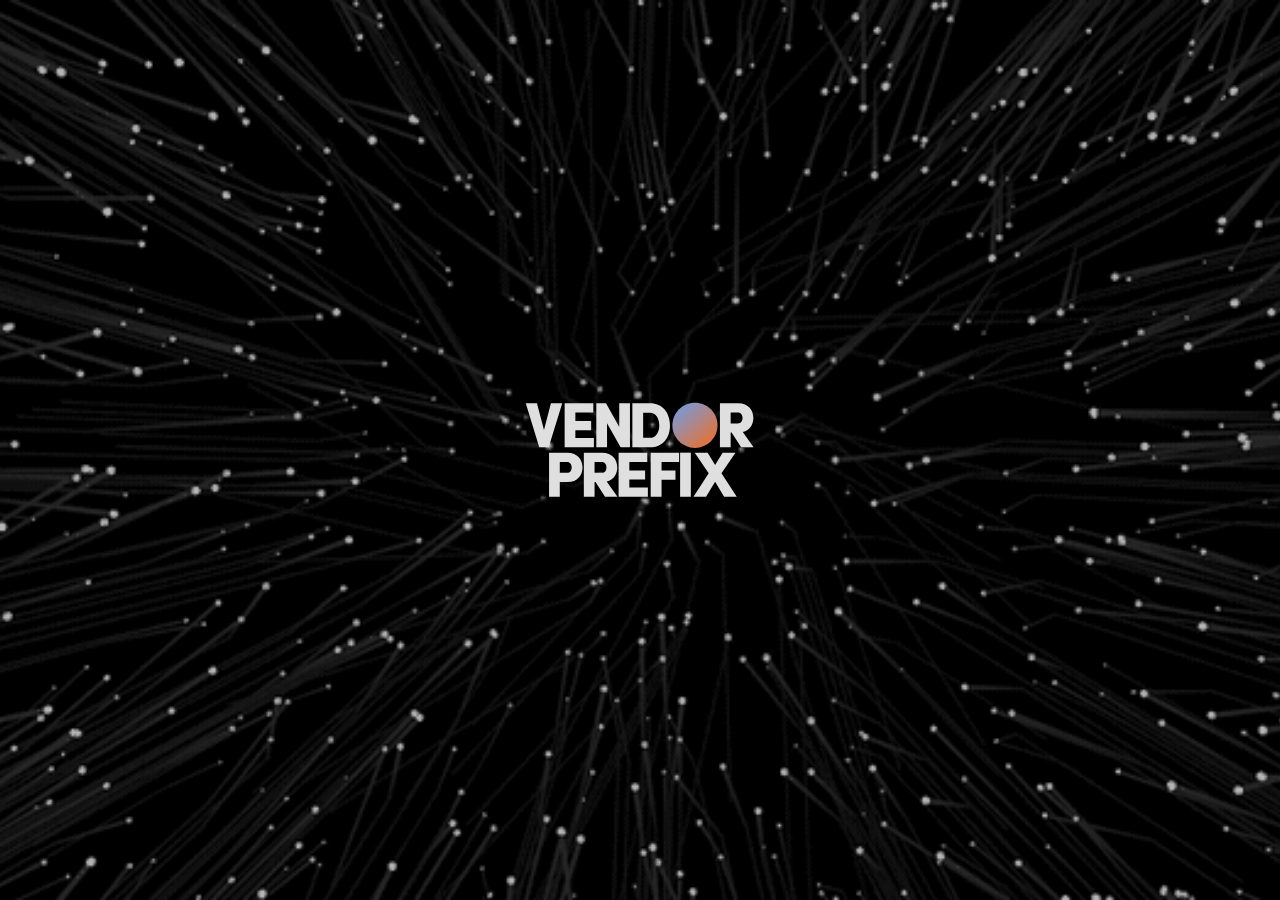
<file: index.html>
<!doctype html>
<html>
  <head>
    <meta content="IE=edge" http-equiv="X-UA-Compatible">
    <meta charset="utf-8">
    <meta content="width=device-width,initial-scale=1.0,minimum-scale=1.0,maximum-scale=1.0,user-scalable=no" name="viewport">

    <title>Vendor Prefix</title>

    <link href="/stylesheets/site.css" rel="stylesheet" />
    <script src="/javascripts/all.js"></script>
  </head>

  <body class="index">
    <div class="">
  <div class="logo">
    <img src="/images/vp-logo.svg" class="pop" alt="Vp logo" />
  </div>
  <div class="background">
  </div>
  <!-- <p class="doc">
  </p> -->
</div>

  </body>
</html>
</file>
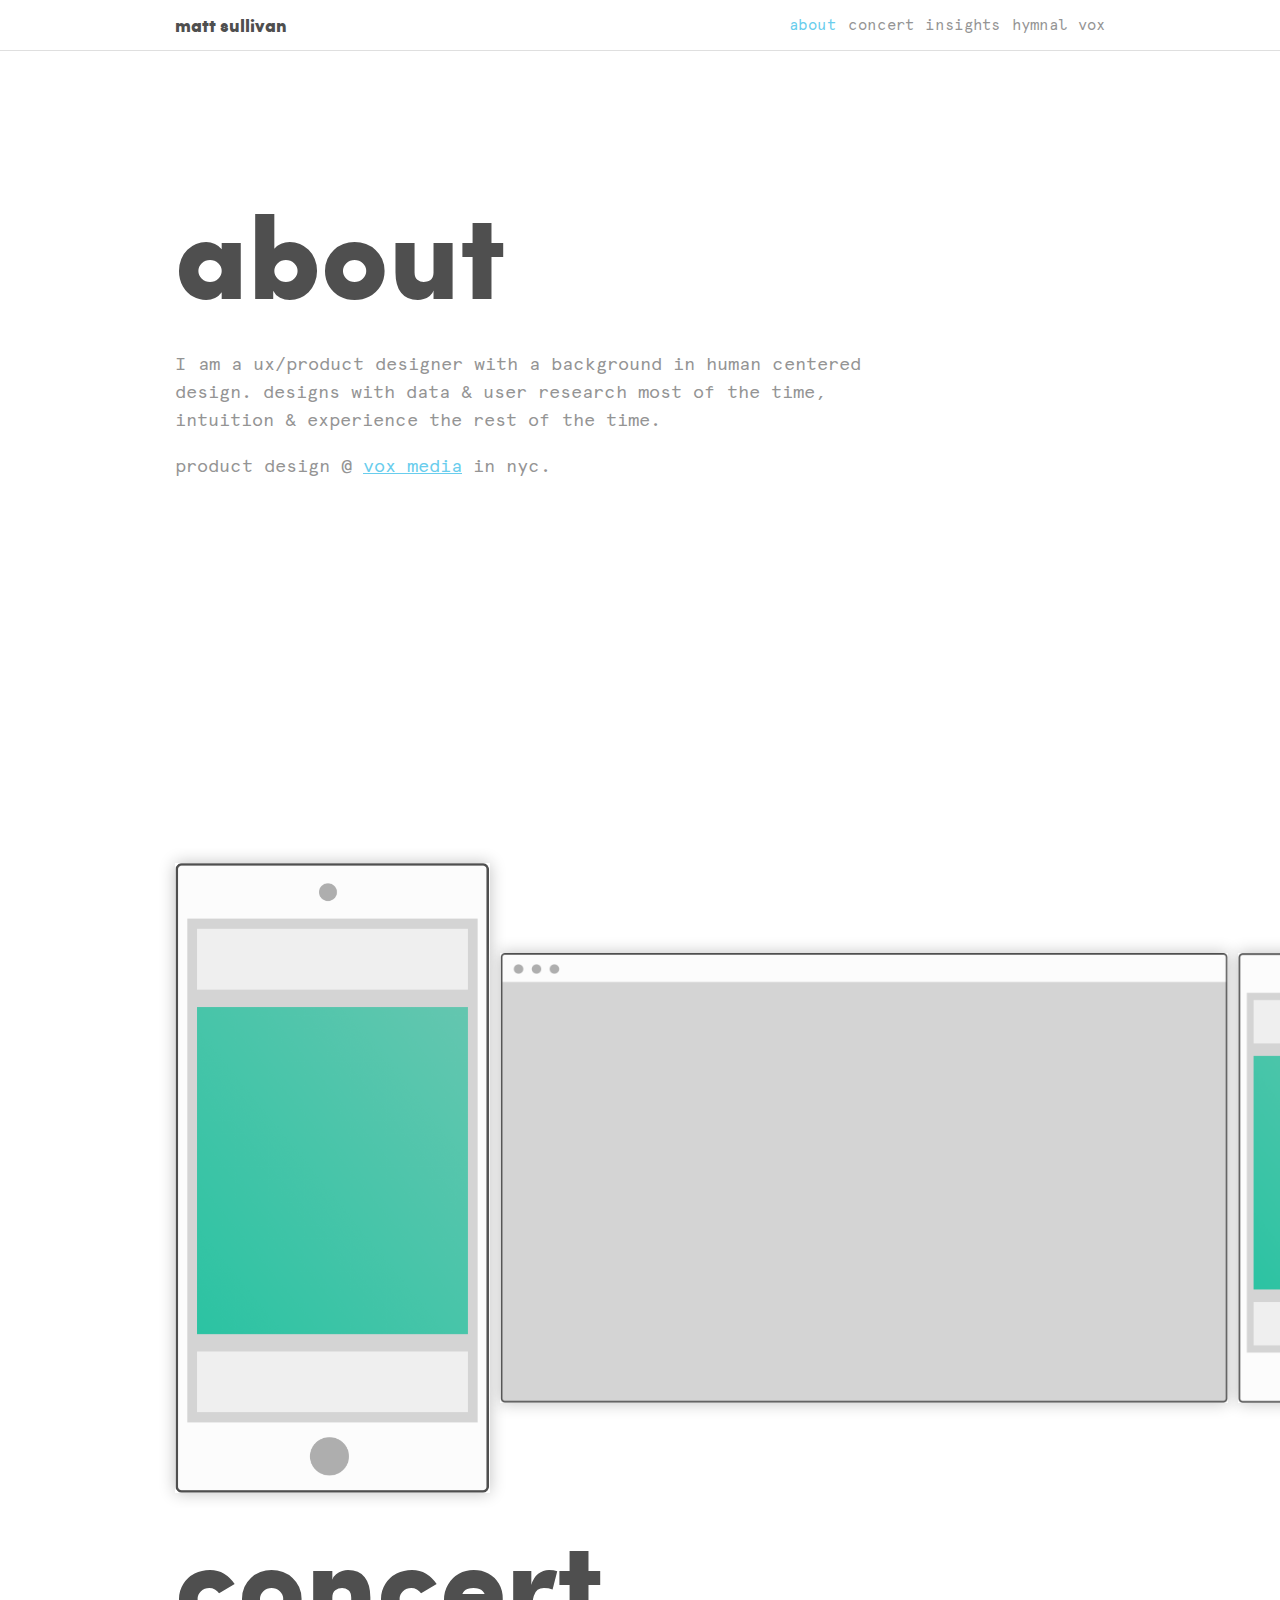
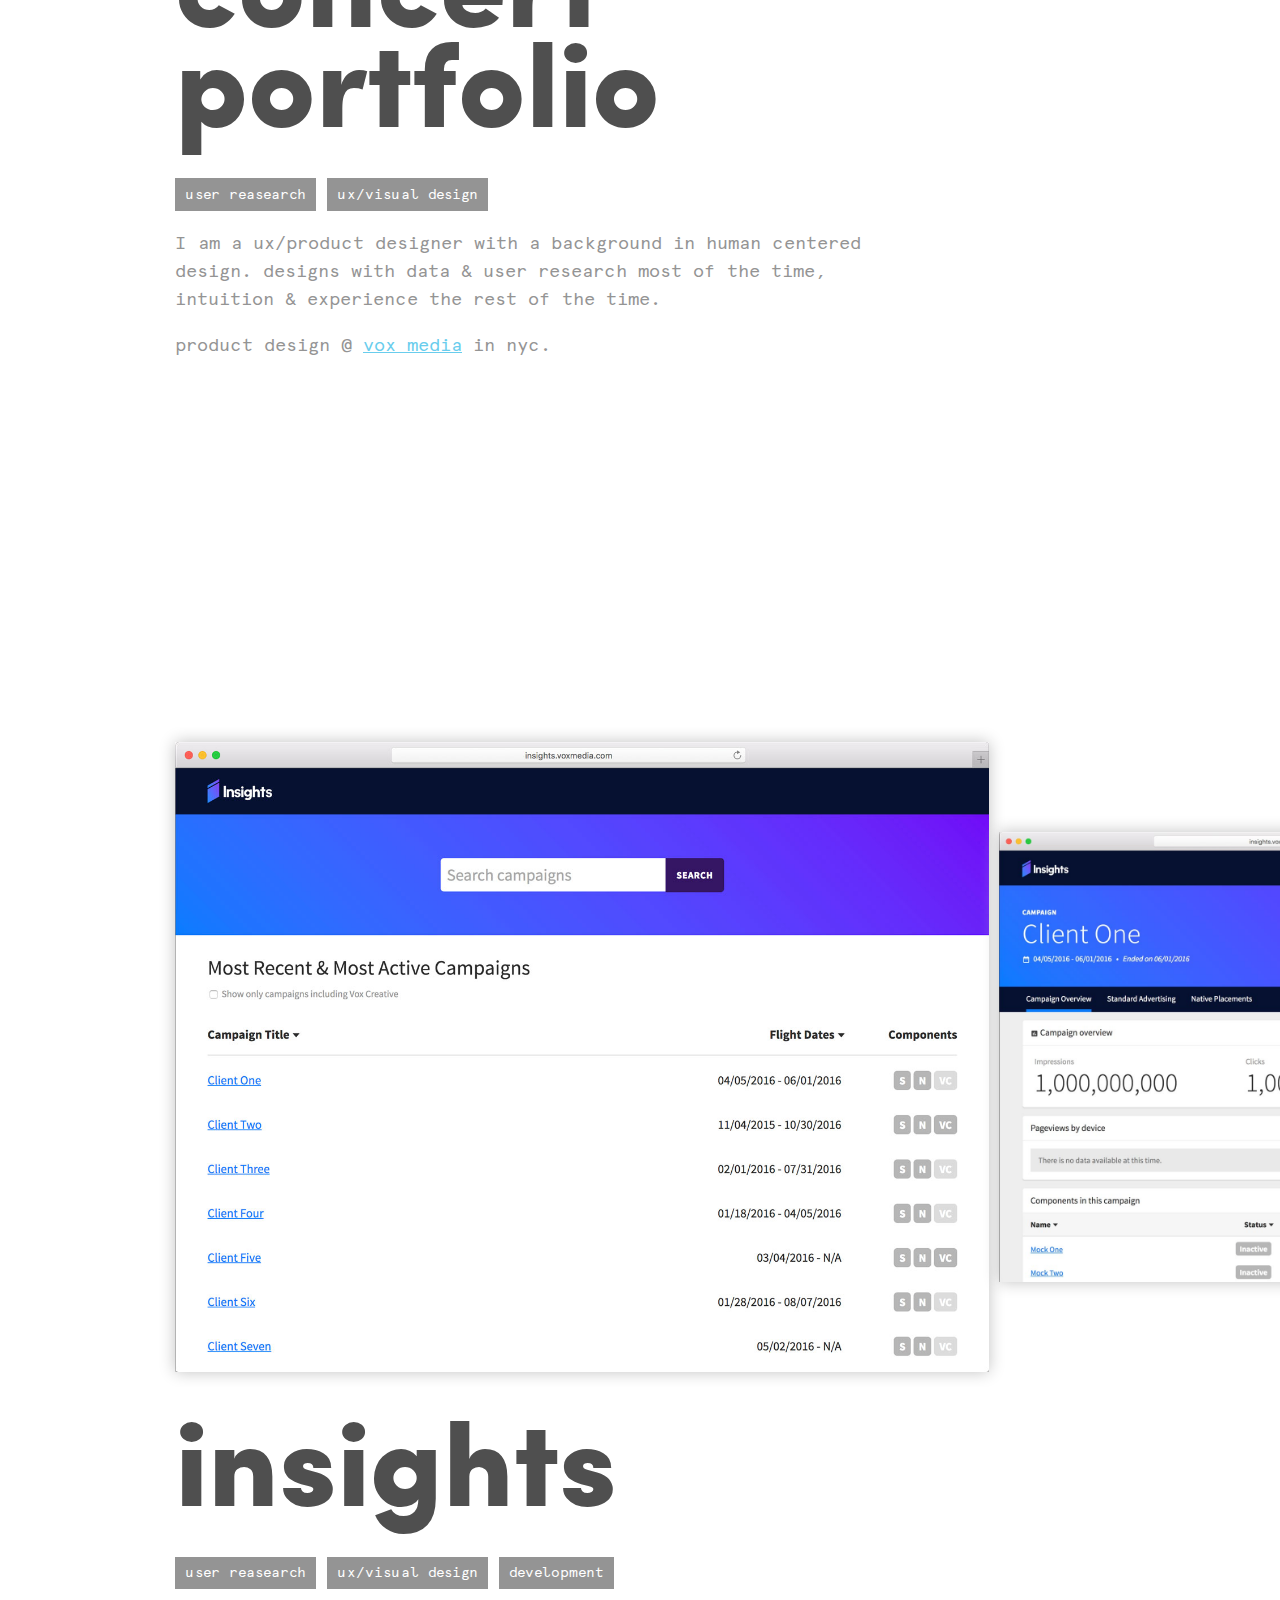
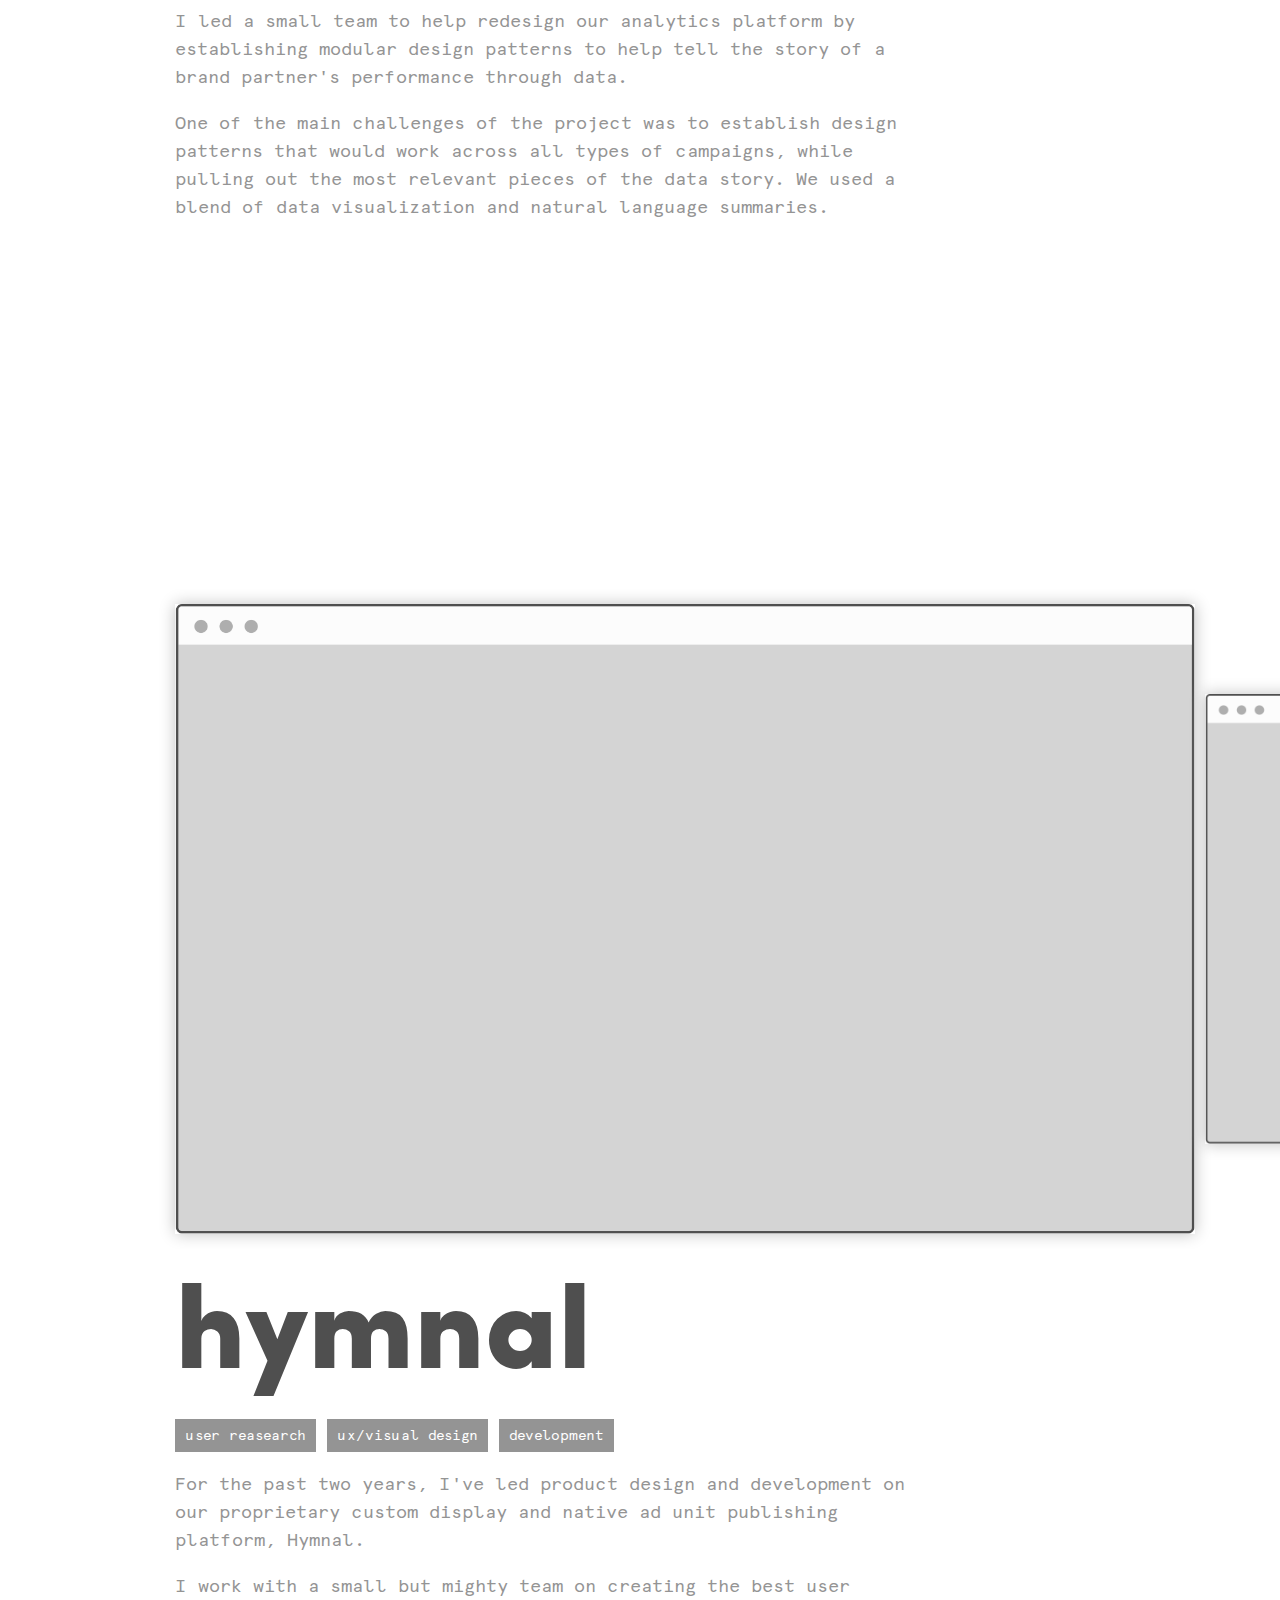
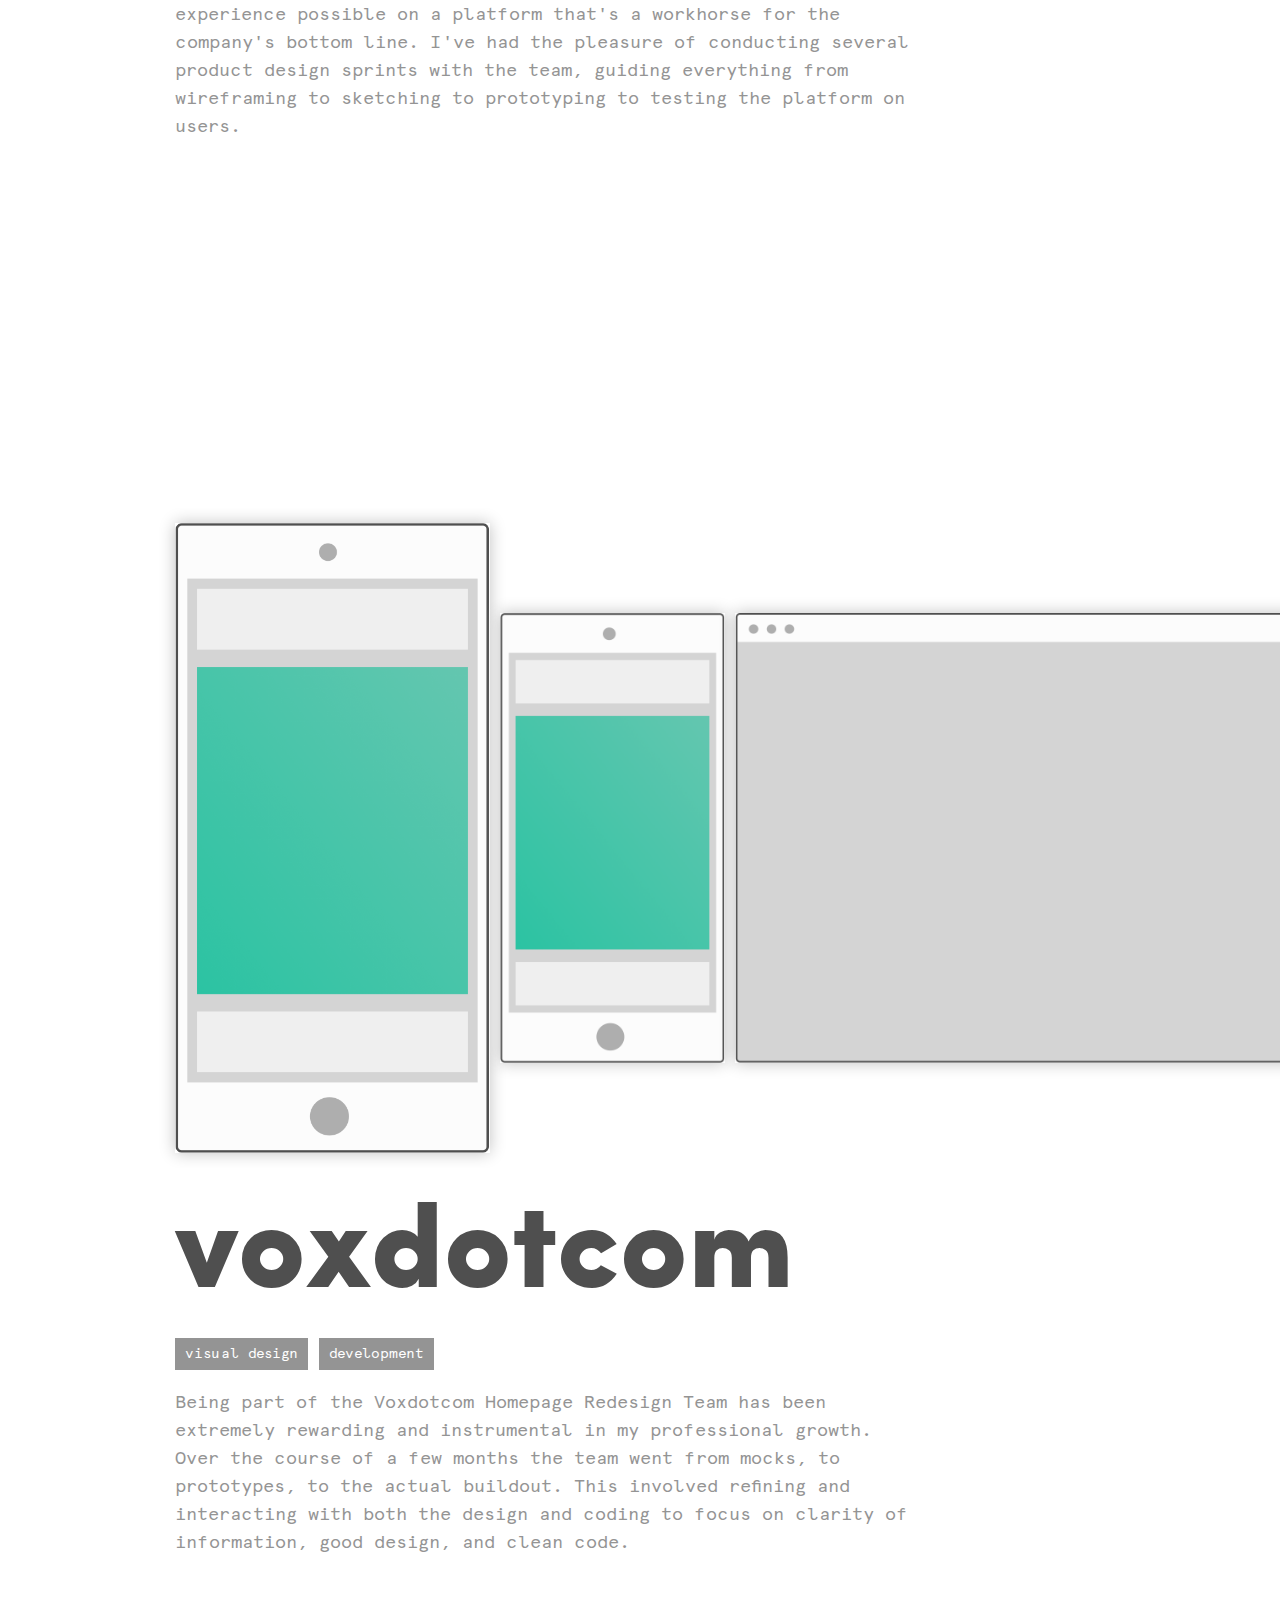
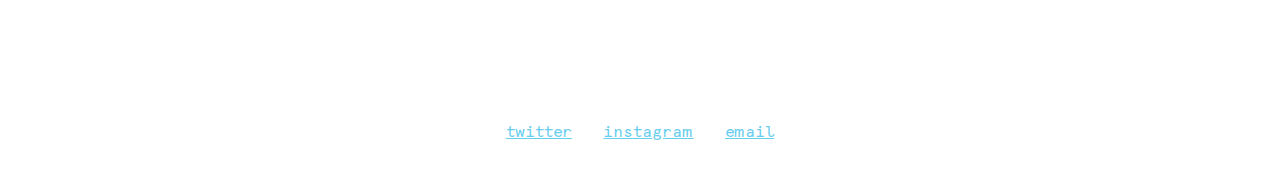
<file: test/index.html>
<!doctype html>
<html>
  <head>
    <meta content="IE=edge" http-equiv="X-UA-Compatible">
    <meta charset="utf-8">
    <meta name="viewport" content="width=device-width,initial-scale=1.0,minimum-scale=1.0,maximum-scale=1.0,user-scalable=no">

    <!-- Use title if it's in the page YAML frontmatter -->
    <title>Matt Sullivan, ux/product designer</title>
    <meta name="description" content="Matt Sullivan is a New York City based UX/Product Designer.">

    <script src="https://ajax.googleapis.com/ajax/libs/jquery/2.2.4/jquery.min.js"></script>

    <link href="/test/stylesheets/style-b6e64cda.css" rel="stylesheet" />
  </head>

  <body class="c-body">
    <div class="c-top_menu">
  <div class="c-top_menu--wrapper">
    <div class="c-top_menu--contents">
      <div class="c-top_menu--name"><strong>matt sullivan</strong></div>
      <img src="/test/images/mobile_nav-b962ee6e.svg" class="c-top_menu--nav-button" alt="Mobile nav" />
      <nav class="c-top_menu--nav">
        <a data-control="about" class="nav-items active">about</a>
        <a data-control="concert" class="nav-items">concert</a>
        <a data-control="insights" class="nav-items">insights</a>
        <a data-control="hymnal" class="nav-items">hymnal</a>
        <a data-control="vox" class="nav-items">vox</a>
      </nav>
    </div>
  </div>
</div>

    <div class="c-content">

<section class="c-section--about" data-section="about">
<div data-here=""></div>
  <div class="project">
    <h2 class="heading">about</h2>
    <p>I am a ux/product designer with a background in human centered design. designs with data & user research most of the time, intuition & experience the rest of the time.</p>
    <p>product design @ <a href="http://www.voxmedia.com/" target="_blank">vox media</a> in nyc.</p>
  </div>
</section>

<section class="c-section--concert" data-section="concert">
<div data-here=""></div>
  <div class="image-container">
    <div class="images images--active">
      <img src="/test/images/phone-de176040.png" class="active" alt="Phone" />
      <img src="/test/images/desktop-e539978a.png" alt="Desktop" />
      <img src="/test/images/phone-de176040.png" alt="Phone" />
      <img src="/test/images/desktop-e539978a.png" alt="Desktop" />
      <img src="/test/images/phone-de176040.png" alt="Phone" />
      <img src="/test/images/desktop-e539978a.png" alt="Desktop" />
    </div>
  </div>
  <div class="project">
    <h2 class="heading">concert portfolio</h2>
    <ul class="tags">
      <li><p>user reasearch</p></li>
      <li><p>ux/visual design</p></li>
    </ul>
    <p>I am a ux/product designer with a background in human centered design. designs with data & user research most of the time, intuition & experience the rest of the time.</p>
    <p>product design @ <a href="http://www.voxmedia.com/" target="_blank">vox media</a> in nyc.</p>
  </div>
</section>

<section class="c-section--insights" data-section="insights">
<div data-here=""></div>
  <div class="image-container">
    <div class="images images--active">
      <img src="/test/images/insights-homepage-c685dc81.jpg" class="active" alt="Insights homepage" />
      <img src="/test/images/insights-client-breakdown-ce128b05.jpg" alt="Insights client breakdown" />
      <img src="/test/images/insights-patterns-6f759973.jpg" alt="Insights patterns" />
      <img src="/test/images/insights-homepage-c685dc81.jpg" alt="Insights homepage" />
      <img src="/test/images/insights-client-breakdown-ce128b05.jpg" alt="Insights client breakdown" />
    </div>
  </div>
  <div class="project">
    <h2 class="heading">insights</h2>
    <ul class="tags">
      <li><p>user reasearch</p></li>
      <li><p>ux/visual design</p></li>
      <li><p>development</p></li>
    </ul>
    <p>I led a small team to help redesign our analytics platform by establishing modular design patterns to help tell the story of a brand partner's performance through data.</p>
    <p>One of the main challenges of the project was to establish design patterns that would work across all types of campaigns, while pulling out the most relevant pieces of the data story. We used a blend of data visualization and natural language summaries.</p>
  </div>
</section>

<section class="c-section--hymnal" data-section="hymnal">
<div data-here=""></div>
  <div class="image-container">
    <div class="images images--active">
      <img src="/test/images/desktop-e539978a.png" class="active" alt="Desktop" />
      <img src="/test/images/desktop-e539978a.png" alt="Desktop" />
      <img src="/test/images/phone-de176040.png" alt="Phone" />
      <img src="/test/images/phone-de176040.png" alt="Phone" />
      <img src="/test/images/desktop-e539978a.png" alt="Desktop" />
    </div>
  </div>
  <div class="project">
    <h2 class="heading">hymnal</h2>
    <ul class="tags">
      <li><p>user reasearch</p></li>
      <li><p>ux/visual design</p></li>
      <li><p>development</p></li>
    </ul>
    <p>For the past two years, I've led product design and development on our proprietary custom display and native ad unit publishing platform, Hymnal.</p>
    <p>I work with a small but mighty team on creating the best user experience possible on a platform that's a workhorse for the company's bottom line. I've had the pleasure of conducting several product design sprints with the team, guiding everything from wireframing to sketching to prototyping to testing the platform on users.</p>
  </div>
</section>

<section class="c-section--voxdotcom" data-section="vox">
<div data-here=""></div>
  <div class="image-container">
    <div class="images images--active">
      <img src="/test/images/phone-de176040.png" class="active" alt="Phone" />
      <img src="/test/images/phone-de176040.png" alt="Phone" />
      <img src="/test/images/desktop-e539978a.png" alt="Desktop" />
      <img src="/test/images/desktop-e539978a.png" alt="Desktop" />
      <img src="/test/images/phone-de176040.png" alt="Phone" />
      <img src="/test/images/desktop-e539978a.png" alt="Desktop" />
    </div>
  </div>
  <div class="project">
    <h2 class="heading">voxdotcom</h2>
    <ul class="tags">
      <li><p>visual design</p></li>
      <li><p>development</p></li>
    </ul>
    <p>Being part of the Voxdotcom Homepage Redesign Team has been extremely rewarding and instrumental in my professional growth. Over the course of a few months the team went from mocks, to prototypes, to the actual buildout. This involved refining and interacting with both the design and coding to focus on clarity of information, good design, and clean code.</p>
  </div>
</section>

</div>

    <div class="c-footer">
  <footer class="c-footer--content">
    <a href="">twitter</a>
    <a href="">instagram</a>
    <a href="">email</a>
  </footer>
</div>
    <script src="/test/javascripts/all-4b96abbd.js"></script>
  </body>
</html>
</file>
<file: test/stylesheets/style-b6e64cda.css>
@import url("https://fonts.googleapis.com/css?family=Overpass");
* {
  box-sizing: border-box; }

html, body, div, span, applet, object, iframe, h1, h2, h3, h4, h5, h6, p, blockquote, pre, a, abbr, acronym, address, big, cite, code, del, dfn, em, img, ins, kbd, q, s, samp, small, strike, strong, sub, sup, tt, var, b, u, i, center, dl, dt, dd, ol, ul, li, fieldset, form, label, legend, table, caption, tbody, tfoot, thead, tr, th, td, article, aside, canvas, details, embed, figure, figcaption, footer, header, hgroup, menu, nav, output, ruby, section, summary, time, mark, audio, video {
  -webkit-margin-after: 0em;
  -webkit-margin-before: 0em;
  -webkit-margin-end: 0px;
  -webkit-margin-start: 0px;
  border: 0;
  font-size: 100%;
  font: inherit;
  margin: 0;
  padding: 0;
  vertical-align: baseline; }

article, aside, details, figcaption, figure, footer, header, hgroup, menu, nav, section {
  display: block; }

body {
  line-height: 1; }

ol, ul {
  list-style: none; }

blockquote, q {
  quotes: none; }

blockquote:before, blockquote:after {
  content: "";
  content: none; }

q:before, q:after {
  content: "";
  content: none; }

table {
  border-collapse: collapse;
  border-spacing: 0; }

html {
  font-size: 62.5%; }

@font-face {
  font-family: 'Sofia Pro';
  src: url("../images/fonts/SofiaProBlack-239e6baa.woff") format("woff");
  font-weight: normal;
  font-style: normal; }
@font-face {
  font-family: 'Sofia Pro';
  src: url("../images/fonts/SofiaProBlack-Italic-fb249696.woff") format("woff");
  font-weight: normal;
  font-style: italic; }
@font-face {
  font-family: 'Apercu Mono';
  src: url("../images/fonts/apercu_mono-e824cd17.woff") format("woff");
  font-weight: normal;
  font-style: normal; }
a {
  color: #69CDED;
  transition: color 0.2s; }
  a:hover {
    color: #E381EB; }

.c-body {
  display: flex;
  justify-content: center;
  flex-direction: column;
  font-family: "Apercu Mono", monospace;
  color: #949494;
  overflow-x: hidden; }

.c-content {
  display: flex;
  flex-direction: column;
  justify-content: center;
  font-size: 1.6rem;
  width: 100vw; }
  @media screen and (min-width: 996px) {
    .c-content {
      font-size: 1.8rem; } }

.c-top_menu {
  position: fixed;
  top: 0;
  left: 0;
  background: #ffffff;
  width: 100vw;
  z-index: 999;
  font-size: 1.5rem;
  border-bottom: 1px solid #dfdfdf; }
  .c-top_menu--nav-button {
    max-width: 18px; }
    @media screen and (min-width: 996px) {
      .c-top_menu--nav-button {
        display: none; } }
  @media screen and (min-width: 996px) {
    .c-top_menu--wrapper {
      width: 96rem;
      margin: 0 auto; } }
  .c-top_menu--contents {
    display: flex;
    align-items: center;
    height: 5rem;
    padding-left: 1.5rem;
    padding-right: 1.5rem; }
  @media screen and (max-width: 996px) {
    .c-top_menu--nav {
      transition: all .3s !important;
      position: absolute;
      visibility: hidden;
      top: 5.1rem;
      right: 0rem;
      height: 95vh;
      background: #ffffff;
      display: flex;
      flex-direction: column;
      align-items: flex-end;
      opacity: 0; }
      .c-top_menu--nav a, .c-top_menu--nav p {
        padding: 1rem;
        margin: 1.5rem;
        color: #ffffff;
        background: #4f4f4f; }
        .c-top_menu--nav a:hover, .c-top_menu--nav p:hover {
          color: #ffffff !important; }
        .c-top_menu--nav a.nav--active, .c-top_menu--nav p.nav--active {
          color: #ffffff !important;
          background: #69CDED; }
      .c-top_menu--nav p {
        background: #ffffff;
        color: #4f4f4f; }
        .c-top_menu--nav p:hover {
          color: #4f4f4f !important; }
      .c-top_menu--nav.active {
        visibility: visible;
        opacity: 1; } }
  .c-top_menu--nav a {
    cursor: pointer;
    margin-left: .25rem;
    color: #ffffff;
    transition: color 0.2s; }
    @media screen and (min-width: 996px) {
      .c-top_menu--nav a {
        color: #949494; } }
    .c-top_menu--nav a.nav--active {
      color: #69CDED; }
      .c-top_menu--nav a.nav--active:hover {
        color: #69CDED; }
    .c-top_menu--nav a:hover {
      color: #E381EB; }
  .c-top_menu--nav p {
    display: inline-block; }
  .c-top_menu--name {
    margin-right: auto;
    font-size: 1.8rem; }
    .c-top_menu--name strong {
      font-family: "Sofia Pro", sans-serif;
      color: #4f4f4f; }

.c-section--about, .c-section--hymnal, .c-section--insights, .c-section--voxdotcom, .c-section--concert {
  margin-top: 15rem;
  margin-bottom: 10rem;
  padding-top: 5rem;
  padding-bottom: 5rem; }
  .c-section--about .image-container, .c-section--hymnal .image-container, .c-section--insights .image-container, .c-section--voxdotcom .image-container, .c-section--concert .image-container {
    overflow-x: scroll;
    padding: 1.5rem 0rem;
    margin-bottom: 1rem; }
    @media screen and (min-width: 996px) {
      .c-section--about .image-container, .c-section--hymnal .image-container, .c-section--insights .image-container, .c-section--voxdotcom .image-container, .c-section--concert .image-container {
        margin-bottom: 2rem; } }
    .c-section--about .image-container::-webkit-scrollbar, .c-section--hymnal .image-container::-webkit-scrollbar, .c-section--insights .image-container::-webkit-scrollbar, .c-section--voxdotcom .image-container::-webkit-scrollbar, .c-section--concert .image-container::-webkit-scrollbar {
      width: 0px;
      height: 0px;
      padding: 1.5rem;
      background: transparent; }
  .c-section--about .images, .c-section--hymnal .images, .c-section--insights .images, .c-section--voxdotcom .images, .c-section--concert .images {
    padding-left: 1.5rem;
    display: flex;
    flex-direction: row;
    align-items: center;
    height: 30vh;
    transition: height .3s;
    transform-origin: center center; }
    .c-section--about .images.images--active, .c-section--hymnal .images.images--active, .c-section--insights .images.images--active, .c-section--voxdotcom .images.images--active, .c-section--concert .images.images--active {
      height: 33vh; }
    @media screen and (min-width: 996px) {
      .c-section--about .images, .c-section--hymnal .images, .c-section--insights .images, .c-section--voxdotcom .images, .c-section--concert .images {
        height: 50vh;
        padding-left: calc((100% - 930px)/2); }
        .c-section--about .images.images--active, .c-section--hymnal .images.images--active, .c-section--insights .images.images--active, .c-section--voxdotcom .images.images--active, .c-section--concert .images.images--active {
          height: 70vh; } }
    .c-section--about .images:hover, .c-section--hymnal .images:hover, .c-section--insights .images:hover, .c-section--voxdotcom .images:hover, .c-section--concert .images:hover {
      cursor: pointer; }
    .c-section--about .images img, .c-section--hymnal .images img, .c-section--insights .images img, .c-section--voxdotcom .images img, .c-section--concert .images img {
      height: 30vh;
      margin-right: 1rem;
      transition: height .3s;
      transform-origin: center center;
      box-shadow: 0px 0px 15px #c2c2c2; }
      .c-section--about .images img.active, .c-section--hymnal .images img.active, .c-section--insights .images img.active, .c-section--voxdotcom .images img.active, .c-section--concert .images img.active {
        height: 33vh; }
      @media screen and (min-width: 996px) {
        .c-section--about .images img, .c-section--hymnal .images img, .c-section--insights .images img, .c-section--voxdotcom .images img, .c-section--concert .images img {
          height: 50vh;
          transition-delay: 0s; }
          .c-section--about .images img.active, .c-section--hymnal .images img.active, .c-section--insights .images img.active, .c-section--voxdotcom .images img.active, .c-section--concert .images img.active {
            height: 70vh; } }
  .c-section--about .project, .c-section--hymnal .project, .c-section--insights .project, .c-section--voxdotcom .project, .c-section--concert .project {
    padding-left: 1.5rem;
    padding-right: 1.5rem; }
    @media screen and (min-width: 996px) {
      .c-section--about .project, .c-section--hymnal .project, .c-section--insights .project, .c-section--voxdotcom .project, .c-section--concert .project {
        width: 96rem;
        margin: 0 auto; } }
  .c-section--about .heading, .c-section--hymnal .heading, .c-section--insights .heading, .c-section--voxdotcom .heading, .c-section--concert .heading {
    font-family: "Sofia Pro", sans-serif;
    color: #4f4f4f;
    font-size: 7rem;
    margin-bottom: 3rem;
    line-height: 6rem; }
    @media screen and (min-width: 996px) {
      .c-section--about .heading, .c-section--hymnal .heading, .c-section--insights .heading, .c-section--voxdotcom .heading, .c-section--concert .heading {
        font-size: 12rem;
        margin-bottom: 5rem;
        line-height: 10rem; } }
  .c-section--about .tags, .c-section--hymnal .tags, .c-section--insights .tags, .c-section--voxdotcom .tags, .c-section--concert .tags {
    margin-bottom: .9rem; }
    .c-section--about .tags li, .c-section--hymnal .tags li, .c-section--insights .tags li, .c-section--voxdotcom .tags li, .c-section--concert .tags li {
      display: inline-block;
      background: #949494;
      color: #ffffff;
      font-size: 1.2rem;
      padding: .75rem 1rem;
      margin-bottom: .9rem; }
      .c-section--about .tags li p, .c-section--hymnal .tags li p, .c-section--insights .tags li p, .c-section--voxdotcom .tags li p, .c-section--concert .tags li p {
        margin-bottom: 0;
        line-height: 1.75rem; }
      @media screen and (min-width: 996px) {
        .c-section--about .tags li, .c-section--hymnal .tags li, .c-section--insights .tags li, .c-section--voxdotcom .tags li, .c-section--concert .tags li {
          font-size: 1.4rem; } }
  .c-section--about p, .c-section--hymnal p, .c-section--insights p, .c-section--voxdotcom p, .c-section--concert p {
    line-height: 2.8rem;
    margin-bottom: 1.8rem; }
    @media screen and (min-width: 996px) {
      .c-section--about p, .c-section--hymnal p, .c-section--insights p, .c-section--voxdotcom p, .c-section--concert p {
        max-width: 75rem; } }

.c-footer {
  display: flex;
  justify-content: center;
  font-size: 1.6rem; }
  .c-footer--content {
    display: flex;
    justify-content: space-around;
    height: 5rem;
    width: 70vw;
    max-width: 300px; }

.shape1-transform {
  transform: translate(0px, -140px); }
</file>
<file: stylesheets/site.css>
/*! normalize.css v4.1.1 | MIT License | github.com/necolas/normalize.css */
/**
 * 1. Change the default font family in all browsers (opinionated).
 * 2. Prevent adjustments of font size after orientation changes in IE and iOS.
 */
/* line 8, _normalize.scss */
html {
  font-family: sans-serif;
  /* 1 */
  -ms-text-size-adjust: 100%;
  /* 2 */
  -webkit-text-size-adjust: 100%;
  /* 2 */ }

/**
 * Remove the margin in all browsers (opinionated).
 */
/* line 18, _normalize.scss */
body {
  margin: 0; }

/* HTML5 display definitions
   ========================================================================== */
/**
 * Add the correct display in IE 9-.
 * 1. Add the correct display in Edge, IE, and Firefox.
 * 2. Add the correct display in IE.
 */
/* line 31, _normalize.scss */
article,
aside,
details,
figcaption,
figure,
footer,
header,
main,
menu,
nav,
section,
summary {
  /* 1 */
  display: block; }

/**
 * Add the correct display in IE 9-.
 */
/* line 50, _normalize.scss */
audio,
canvas,
progress,
video {
  display: inline-block; }

/**
 * Add the correct display in iOS 4-7.
 */
/* line 61, _normalize.scss */
audio:not([controls]) {
  display: none;
  height: 0; }

/**
 * Add the correct vertical alignment in Chrome, Firefox, and Opera.
 */
/* line 70, _normalize.scss */
progress {
  vertical-align: baseline; }

/**
 * Add the correct display in IE 10-.
 * 1. Add the correct display in IE.
 */
/* line 79, _normalize.scss */
template,
[hidden] {
  display: none; }

/* Links
   ========================================================================== */
/**
 * 1. Remove the gray background on active links in IE 10.
 * 2. Remove gaps in links underline in iOS 8+ and Safari 8+.
 */
/* line 92, _normalize.scss */
a {
  background-color: transparent;
  /* 1 */
  -webkit-text-decoration-skip: objects;
  /* 2 */ }

/**
 * Remove the outline on focused links when they are also active or hovered
 * in all browsers (opinionated).
 */
/* line 102, _normalize.scss */
a:active,
a:hover {
  outline-width: 0; }

/* Text-level semantics
   ========================================================================== */
/**
 * 1. Remove the bottom border in Firefox 39-.
 * 2. Add the correct text decoration in Chrome, Edge, IE, Opera, and Safari.
 */
/* line 115, _normalize.scss */
abbr[title] {
  border-bottom: none;
  /* 1 */
  text-decoration: underline;
  /* 2 */
  text-decoration: underline dotted;
  /* 2 */ }

/**
 * Prevent the duplicate application of `bolder` by the next rule in Safari 6.
 */
/* line 125, _normalize.scss */
b,
strong {
  font-weight: inherit; }

/**
 * Add the correct font weight in Chrome, Edge, and Safari.
 */
/* line 134, _normalize.scss */
b,
strong {
  font-weight: bolder; }

/**
 * Add the correct font style in Android 4.3-.
 */
/* line 143, _normalize.scss */
dfn {
  font-style: italic; }

/**
 * Correct the font size and margin on `h1` elements within `section` and
 * `article` contexts in Chrome, Firefox, and Safari.
 */
/* line 152, _normalize.scss */
h1 {
  font-size: 2em;
  margin: 0.67em 0; }

/**
 * Add the correct background and color in IE 9-.
 */
/* line 161, _normalize.scss */
mark {
  background-color: #ff0;
  color: #000; }

/**
 * Add the correct font size in all browsers.
 */
/* line 170, _normalize.scss */
small {
  font-size: 80%; }

/**
 * Prevent `sub` and `sup` elements from affecting the line height in
 * all browsers.
 */
/* line 179, _normalize.scss */
sub,
sup {
  font-size: 75%;
  line-height: 0;
  position: relative;
  vertical-align: baseline; }

/* line 187, _normalize.scss */
sub {
  bottom: -0.25em; }

/* line 191, _normalize.scss */
sup {
  top: -0.5em; }

/* Embedded content
   ========================================================================== */
/**
 * Remove the border on images inside links in IE 10-.
 */
/* line 202, _normalize.scss */
img {
  border-style: none; }

/**
 * Hide the overflow in IE.
 */
/* line 210, _normalize.scss */
svg:not(:root) {
  overflow: hidden; }

/* Grouping content
   ========================================================================== */
/**
 * 1. Correct the inheritance and scaling of font size in all browsers.
 * 2. Correct the odd `em` font sizing in all browsers.
 */
/* line 222, _normalize.scss */
code,
kbd,
pre,
samp {
  font-family: monospace, monospace;
  /* 1 */
  font-size: 1em;
  /* 2 */ }

/**
 * Add the correct margin in IE 8.
 */
/* line 234, _normalize.scss */
figure {
  margin: 1em 40px; }

/**
 * 1. Add the correct box sizing in Firefox.
 * 2. Show the overflow in Edge and IE.
 */
/* line 243, _normalize.scss */
hr {
  box-sizing: content-box;
  /* 1 */
  height: 0;
  /* 1 */
  overflow: visible;
  /* 2 */ }

/* Forms
   ========================================================================== */
/**
 * 1. Change font properties to `inherit` in all browsers (opinionated).
 * 2. Remove the margin in Firefox and Safari.
 */
/* line 257, _normalize.scss */
button,
input,
select,
textarea {
  font: inherit;
  /* 1 */
  margin: 0;
  /* 2 */ }

/**
 * Restore the font weight unset by the previous rule.
 */
/* line 269, _normalize.scss */
optgroup {
  font-weight: bold; }

/**
 * Show the overflow in IE.
 * 1. Show the overflow in Edge.
 */
/* line 278, _normalize.scss */
button,
input {
  /* 1 */
  overflow: visible; }

/**
 * Remove the inheritance of text transform in Edge, Firefox, and IE.
 * 1. Remove the inheritance of text transform in Firefox.
 */
/* line 288, _normalize.scss */
button,
select {
  /* 1 */
  text-transform: none; }

/**
 * 1. Prevent a WebKit bug where (2) destroys native `audio` and `video`
 *    controls in Android 4.
 * 2. Correct the inability to style clickable types in iOS and Safari.
 */
/* line 299, _normalize.scss */
button,
html [type="button"],
[type="reset"],
[type="submit"] {
  -webkit-appearance: button;
  /* 2 */ }

/**
 * Remove the inner border and padding in Firefox.
 */
/* line 310, _normalize.scss */
button::-moz-focus-inner,
[type="button"]::-moz-focus-inner,
[type="reset"]::-moz-focus-inner,
[type="submit"]::-moz-focus-inner {
  border-style: none;
  padding: 0; }

/**
 * Restore the focus styles unset by the previous rule.
 */
/* line 322, _normalize.scss */
button:-moz-focusring,
[type="button"]:-moz-focusring,
[type="reset"]:-moz-focusring,
[type="submit"]:-moz-focusring {
  outline: 1px dotted ButtonText; }

/**
 * Change the border, margin, and padding in all browsers (opinionated).
 */
/* line 333, _normalize.scss */
fieldset {
  border: 1px solid #c0c0c0;
  margin: 0 2px;
  padding: 0.35em 0.625em 0.75em; }

/**
 * 1. Correct the text wrapping in Edge and IE.
 * 2. Correct the color inheritance from `fieldset` elements in IE.
 * 3. Remove the padding so developers are not caught out when they zero out
 *    `fieldset` elements in all browsers.
 */
/* line 346, _normalize.scss */
legend {
  box-sizing: border-box;
  /* 1 */
  color: inherit;
  /* 2 */
  display: table;
  /* 1 */
  max-width: 100%;
  /* 1 */
  padding: 0;
  /* 3 */
  white-space: normal;
  /* 1 */ }

/**
 * Remove the default vertical scrollbar in IE.
 */
/* line 359, _normalize.scss */
textarea {
  overflow: auto; }

/**
 * 1. Add the correct box sizing in IE 10-.
 * 2. Remove the padding in IE 10-.
 */
/* line 368, _normalize.scss */
[type="checkbox"],
[type="radio"] {
  box-sizing: border-box;
  /* 1 */
  padding: 0;
  /* 2 */ }

/**
 * Correct the cursor style of increment and decrement buttons in Chrome.
 */
/* line 378, _normalize.scss */
[type="number"]::-webkit-inner-spin-button,
[type="number"]::-webkit-outer-spin-button {
  height: auto; }

/**
 * 1. Correct the odd appearance in Chrome and Safari.
 * 2. Correct the outline style in Safari.
 */
/* line 388, _normalize.scss */
[type="search"] {
  -webkit-appearance: textfield;
  /* 1 */
  outline-offset: -2px;
  /* 2 */ }

/**
 * Remove the inner padding and cancel buttons in Chrome and Safari on OS X.
 */
/* line 397, _normalize.scss */
[type="search"]::-webkit-search-cancel-button,
[type="search"]::-webkit-search-decoration {
  -webkit-appearance: none; }

/**
 * Correct the text style of placeholders in Chrome, Edge, and Safari.
 */
/* line 406, _normalize.scss */
::-webkit-input-placeholder {
  color: inherit;
  opacity: 0.54; }

/**
 * 1. Correct the inability to style clickable types in iOS and Safari.
 * 2. Change font properties to `inherit` in Safari.
 */
/* line 416, _normalize.scss */
::-webkit-file-upload-button {
  -webkit-appearance: button;
  /* 1 */
  font: inherit;
  /* 2 */ }

/* line 4, site.css.scss */
body {
  background: #c6c6c6; }

/* line 8, site.css.scss */
.logo {
  position: absolute;
  top: 0;
  right: 0;
  left: 0;
  bottom: 0;
  display: -webkit-box;
  display: -ms-flexbox;
  display: flex;
  -webkit-box-pack: center;
      -ms-flex-pack: center;
          justify-content: center;
  -webkit-box-align: center;
      -ms-flex-align: center;
          align-items: center; }
  /* line 17, site.css.scss */
  .logo img {
    height: 6em; }

/* line 22, site.css.scss */
.background {
  position: absolute;
  top: 0;
  right: 0;
  left: 0;
  bottom: 0;
  overflow: hidden;
  z-index: -1;
  background: url("/images/bg.gif");
  background-size: cover;
  background-position: center; }

/* line 35, site.css.scss */
.pop {
  -webkit-animation-name: pop;
          animation-name: pop;
  -webkit-animation-duration: .9s;
          animation-duration: .9s;
  -webkit-transform-origin: center;
          transform-origin: center; }

@-webkit-keyframes pop {
  from {
    -webkit-transform: scale(0);
            transform: scale(0);
    opacity: 0; }
  50% {
    -webkit-transform: scale(0);
            transform: scale(0);
    opacity: 0; }
  82.5% {
    -webkit-transform: scale(1.03);
            transform: scale(1.03);
    -webkit-animation-timing-function: ease-out;
            animation-timing-function: ease-out;
    opacity: 1; }
  to {
    -webkit-transform: scale(1);
            transform: scale(1); } }
</file>
